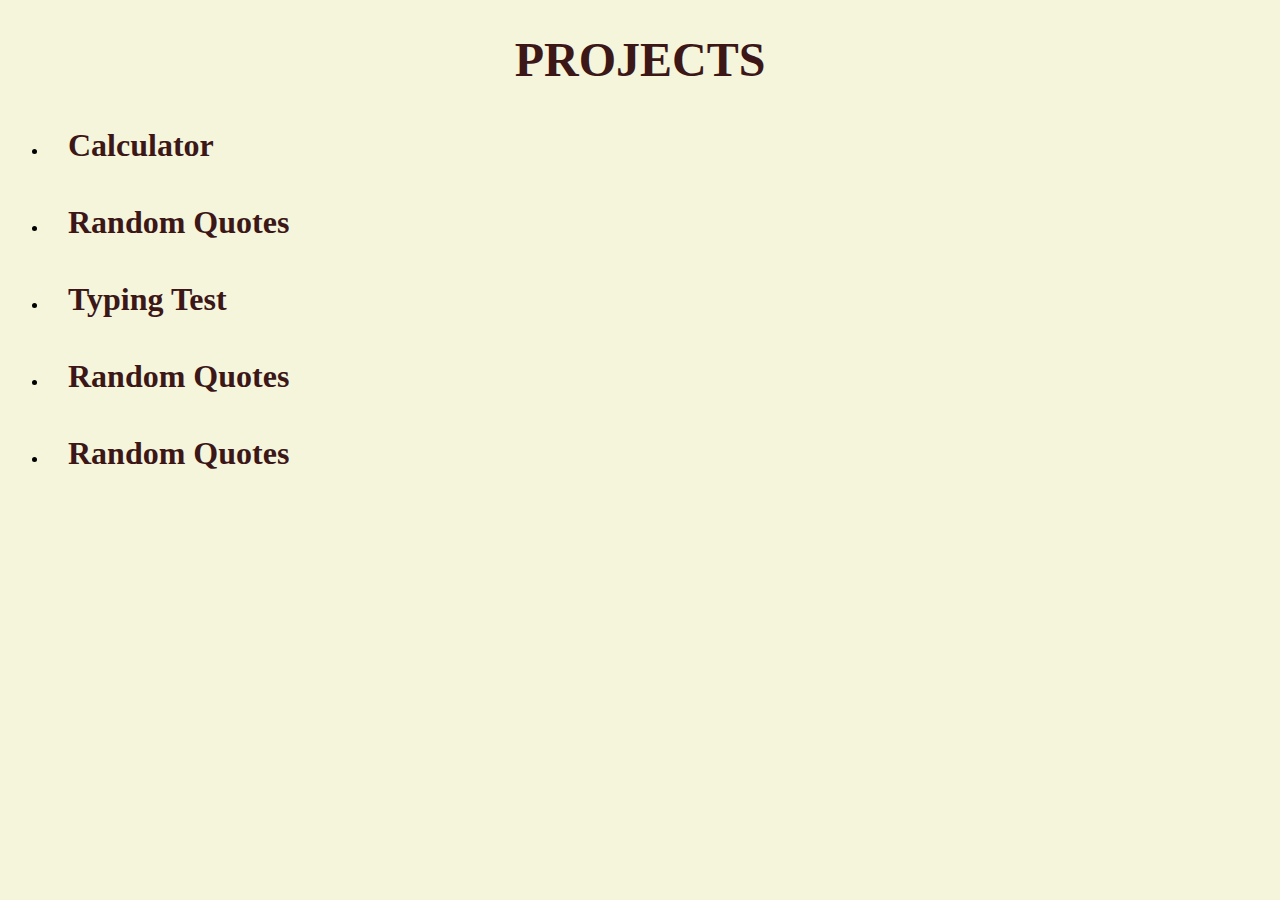
<file: index.html>
<!DOCTYPE html>
<html lang="en">
<head>
   <meta charset="UTF-8">
   <meta name="viewport" content="width=device-width, initial-scale=1.0">
   <link rel="stylesheet" href="./index.css">
   <title>React JS Projects </title>
   <h1>PROJECTS</h1>
</head>
<body>   
<ul>
   <li><a href="./calc/index.html">Calculator</a></li>
   <li><a href="./random_quotes/index.html">Random Quotes</a></li>
   <li><a href="./typing test/index.html">Typing Test</a></li>
   <li><a href="./random_quotes/index.html">Random Quotes</a></li>
   <li><a href="./random_quotes/index.html">Random Quotes</a></li>
</ul>
</body>
</html>
</file>
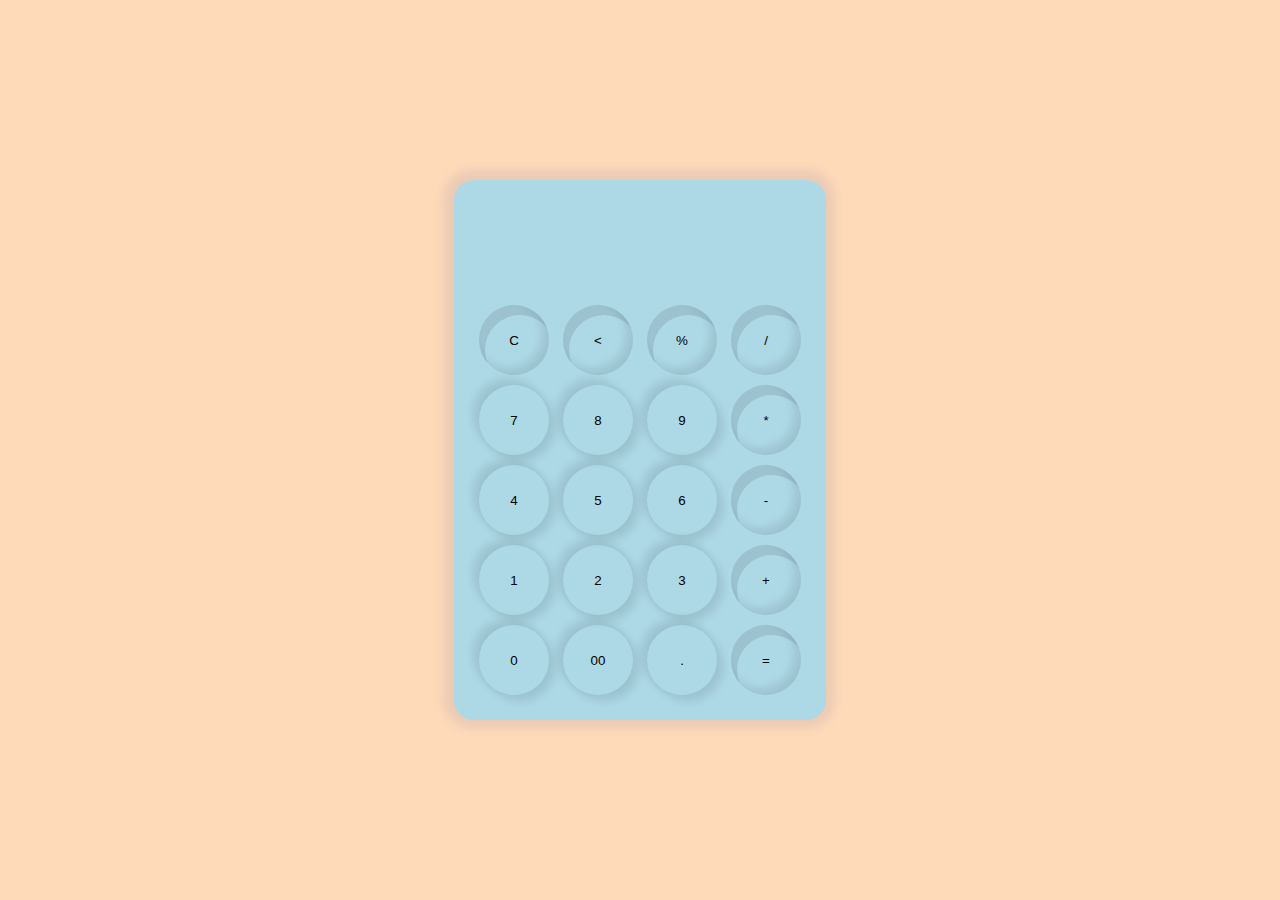
<file: calc/index.html>
<!DOCTYPE html>
<html lang="en">
<head>
    <meta charset="UTF-8">
    <meta name="viewport" content="width=device-width, initial-scale=1.0">
    <link rel="stylesheet" href="./style.css">
    <title>Calculator</title>
</head>
<body>
    <div class="container">
        <div class="calc">
            <h1 id="input"></h1>
             <div>
                <button class="dgn">C</button>
                <button class="dgn"><</button>
                <button class="dgn">%</button>
                <button class="dgn">/</button>
             </div>   
             <div>
                <button>7</button>
                <button>8</button>
                <button>9</button>
                <button class="dgn">*</button>
             </div>   
             <div>
                <button>4</button>
                <button>5</button>
                <button>6</button>
                <button class="dgn">-</button>
             </div>   
             <div>
                <button>1</button>
                <button>2</button>
                <button>3</button>
                <button class="dgn">+</button>
             </div>   
             <div>
                <button>0</button>
                <button>00</button>
                <button >.</button>
                <button class="dgn">=</button>
             </div>   
            
        </div>
    </div>
    <script src="./index.js"></script>
</body>
</html>
</file>
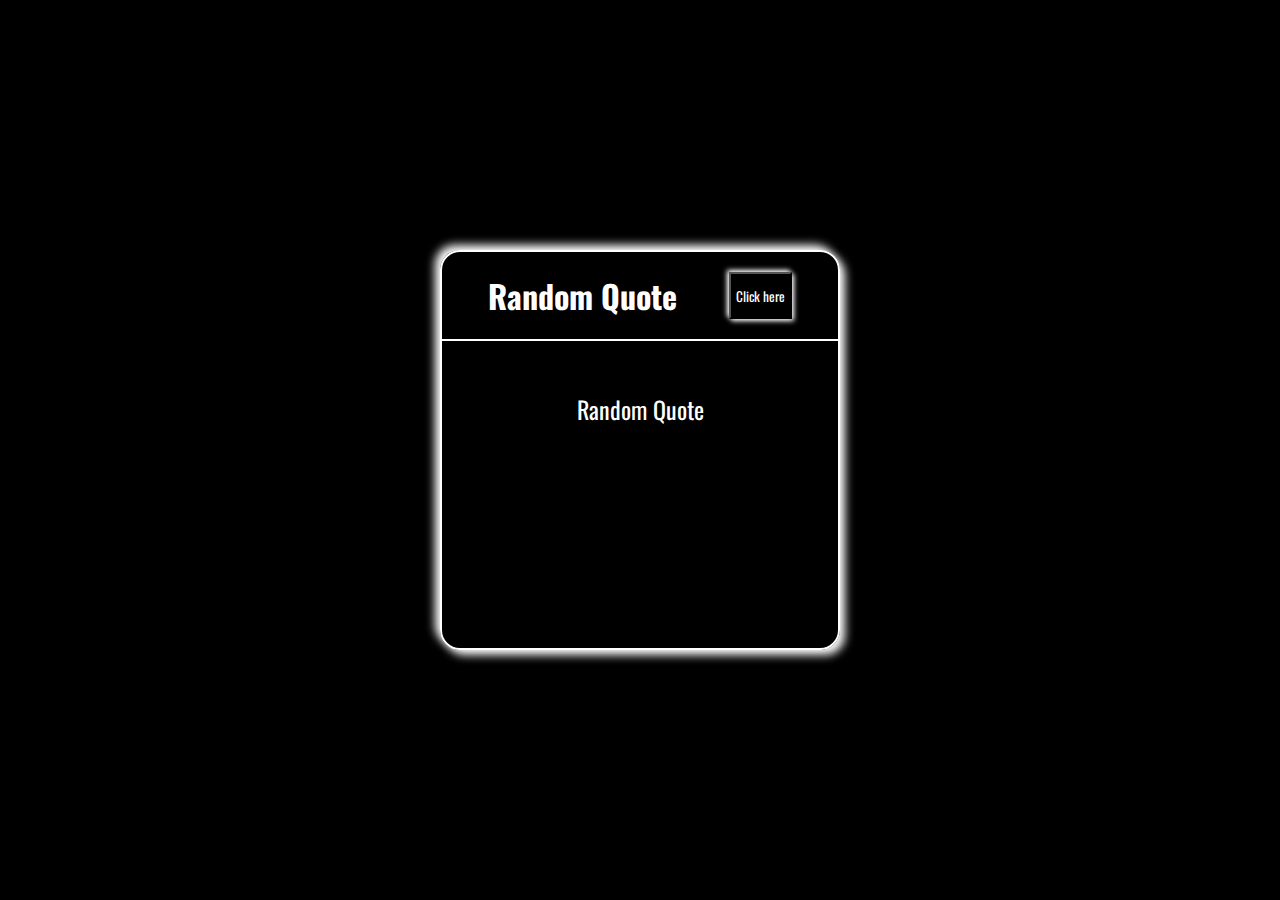
<file: random_quotes/index.html>
<!DOCTYPE html>
<html lang="en">
<head>
    <meta charset="UTF-8">
    <meta name="viewport" content="width=device-width, initial-scale=1.0">
    <title>Random Quote</title>
    <link rel="stylesheet" href="./style.css">
</head>
<body>
    <div class="container">
        <div class="upper">
            <h1>Random Quote</h1>
            <button id="btn">Click here</button>
        </div>
        <div class="output">
            Random Quote
        </div>
    </div>
</body>
<script src="./script.js">
</script>
</html>
</file>
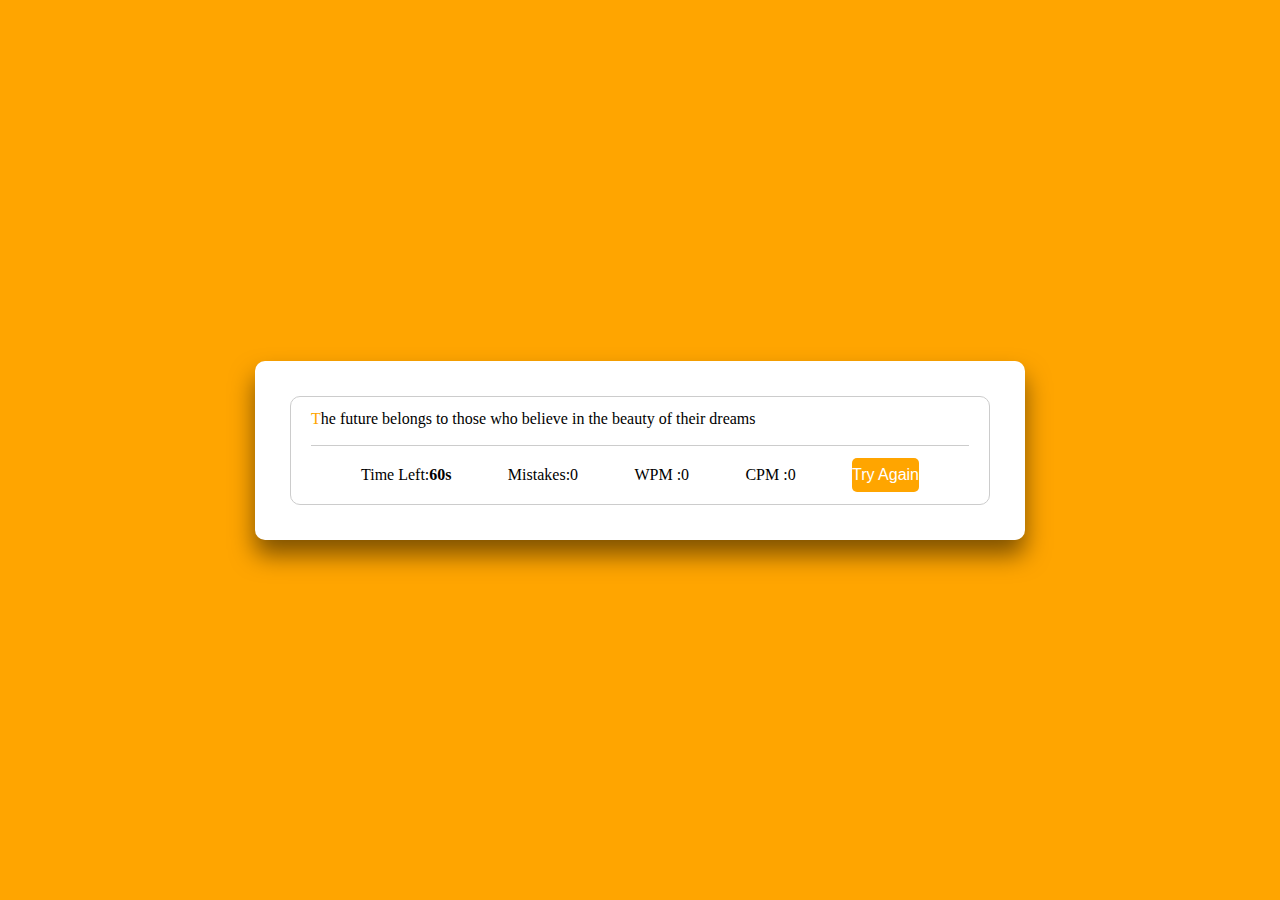
<file: typing test/index.html>
<!DOCTYPE html>
<html lang="en">
<head>
    <meta charset="UTF-8">
    <meta name="viewport" content="width=device-width, initial-scale=1.0">
    <title>Typing Test</title>
    <link rel="stylesheet" href="./style.css">
</head>
<body>
    <div class="wrapper">
        <input type="text" class="input-field"/>
        <div class="content-box">
            <div class="typing-text">
                <p> 

                </p>
            </div>
            <div class="content">
                <ul class="result-details">
                    <li class="time">
                        <p>Time Left:</p>
                        <span><b>60s</b></span>
                    </li>

                    <li class="mistake">
                        <p> Mistakes:</p>
                        <span>0</span>
                    </li>

                    <li class="wpm">
                        <p>WPM :</p>
                        <span>0</span>
                    </li>

                    <li class="cpm">
                        <p>CPM :</p>
                        <span>0</span>
                    </li>
                    <button>Try Again</button>
                </ul>
                
            </div>
                
        </div>
    </div>
<script src="./script.js"></script>    
</body>
</html>
</file>
<file: index.css>
body{
    padding: 0px;
    margin-top: 30px;
    font-family: 'Times New roman', sans-serif;
    background-color: beige;
}

a{
    text-decoration: none;
    color: rgb(60, 23, 23);
    font-weight: bolder;
    font-size: 2rem;
    display: flex;
    margin-bottom: 40px;
    margin-left: 20px;
}

h1{
    text-align: center;
    font-size: 3rem;
    color: rgb(60, 23, 23);
    margin-bottom: 40px;
    font-weight: 900;


}
</file>
<file: calc/style.css>
*{
    margin:0;
    padding:0;
    box-sizing:border-box;
}

body{
    background-color: peachpuff;
}
.container{
    display:flex;
    justify-content:center;
    align-items:center;
    height:100vh;
    width: 100%;
}

button{
    padding: 10px 20px;
    background-color: transparent;;
    width: 70px;
    height: 70px;
    margin: 5px;
    border: none;
    border-radius: 50%;
    cursor: pointer;
    box-shadow: 6px 6px 10px rgba(0, 0, 0, 0.1),
                -6px -6px 10px rgba(0, 0, 0, 0.1);
}
 .calc{
    background-color: lightblue;
    padding: 20px;
    border-radius: 20px;
    box-shadow: -1px -1px 10px 10px rgba(61, 78, 146, 0.1);
 }

 #input{
    max-width: 300px;
    height: 80px;
    text-align: center;
    font-size: 40px;
    overflow: hidden;
    margin: 10px;

 }

 .dgn{
    box-shadow: inset 6px 10px rgba(0, 0, 0, 0.1),
    inset -6px -6px 10px rgba(0, 0, 0, 0.1);
 }
</file>
<file: random_quotes/style.css>
@import url('https://fonts.googleapis.com/css2?family=Oswald:wght@200..700&display=swap');
 *{
    padding: 0;
    margin: 0;
    box-sizing: border-box;
    font-family: "Oswald", sans-serif;
    color: #fff;
 }

 body{
    background-color: black;
    height: 100vh;
    width: 100%;
    display: flex;
    justify-content: center;
    align-items: center;
    border: none;
 }

 .container{
    border: 2px solid #fff;
    height: 400px;
    width: 400px;
    border-radius: 20px;
    box-shadow: 5px 5px 10px white, -5px -5px 10px white;
 }

 .upper{
    padding: 20px;
    display: flex;
    justify-content: space-around;
 }

 .output{
    height: 300px;
    padding: 10px;
    padding-top: 50px;
    border-top: 2px solid #fff;
    font-size: 1.5rem;
    text-align: center;
 }

 #btn{
    padding: 10px 5px 10px 5px;
    background-color: transparent;
    box-shadow: 2px 2px 5px white, -2px -2px 5px white;
    cursor: pointer;
 }
</file>
<file: typing test/style.css>
*{
    margin: 0;
    padding: 0;
    box-sizing: border-box;
}

body{
    display: flex;
    padding: 0 10px;
    align-items: center;
    min-height: 100vh;
    justify-content: center;
    background-color: orange;
}

.wrapper{
    width: 770px;
    padding: 35px;
    background: #fff;
    border-radius: 10px;
    box-shadow: 0 15px 25px rgba(0, 0, 0, 0.5);
}

.wrapper .content-box{
    padding: 13px 20px 0px;
    border-radius: 10px;
    border: 1px solid #ccc;
}

.content-box .content{
    margin-top: 17px;

    display: flex;
    padding: 12px 0;
    flex-wrap: wrap;
    align-items: center;
    justify-content: space-evenly;
    border-top: 1px solid #ccc;
    
}

.content-box .result-details{
    
    display: flex;
    align-items: center;
    justify-content: space-between;
    width: calc(100% - 100px);
}

.result-details li{
    display: flex;
    height: 20px;
    list-style: none;
    align-items: center;
}

button{
    outline: none;
    border: none;
    color: #fff;
    background-color: orange;
    padding: 8px 0;
    font-size: 16px;
    cursor: pointer;
    border-radius: 5px;
    transform: transition 0.3s ease;

}

.content button:active{
    transform: scale(0.97);
}

.typing-text p span{
    position: relative;
}

.typing-text p span.active{
    color: orange;
}

.typing-text p span.correct{
    color: green;
    
}

.typing-text p span.incorrect{
    color:red;
    outline: 1px solid #fff;
    background-color: #ffc0cb;
    border-radius: 4px;
}

::selection{
    background-color: orange;
    color: #fff;
}

.wrapper .input-field{
    padding: 13px 20px 0;
    position: absolute;
    opacity: 0;
    z-index: -999;

}
</file>
